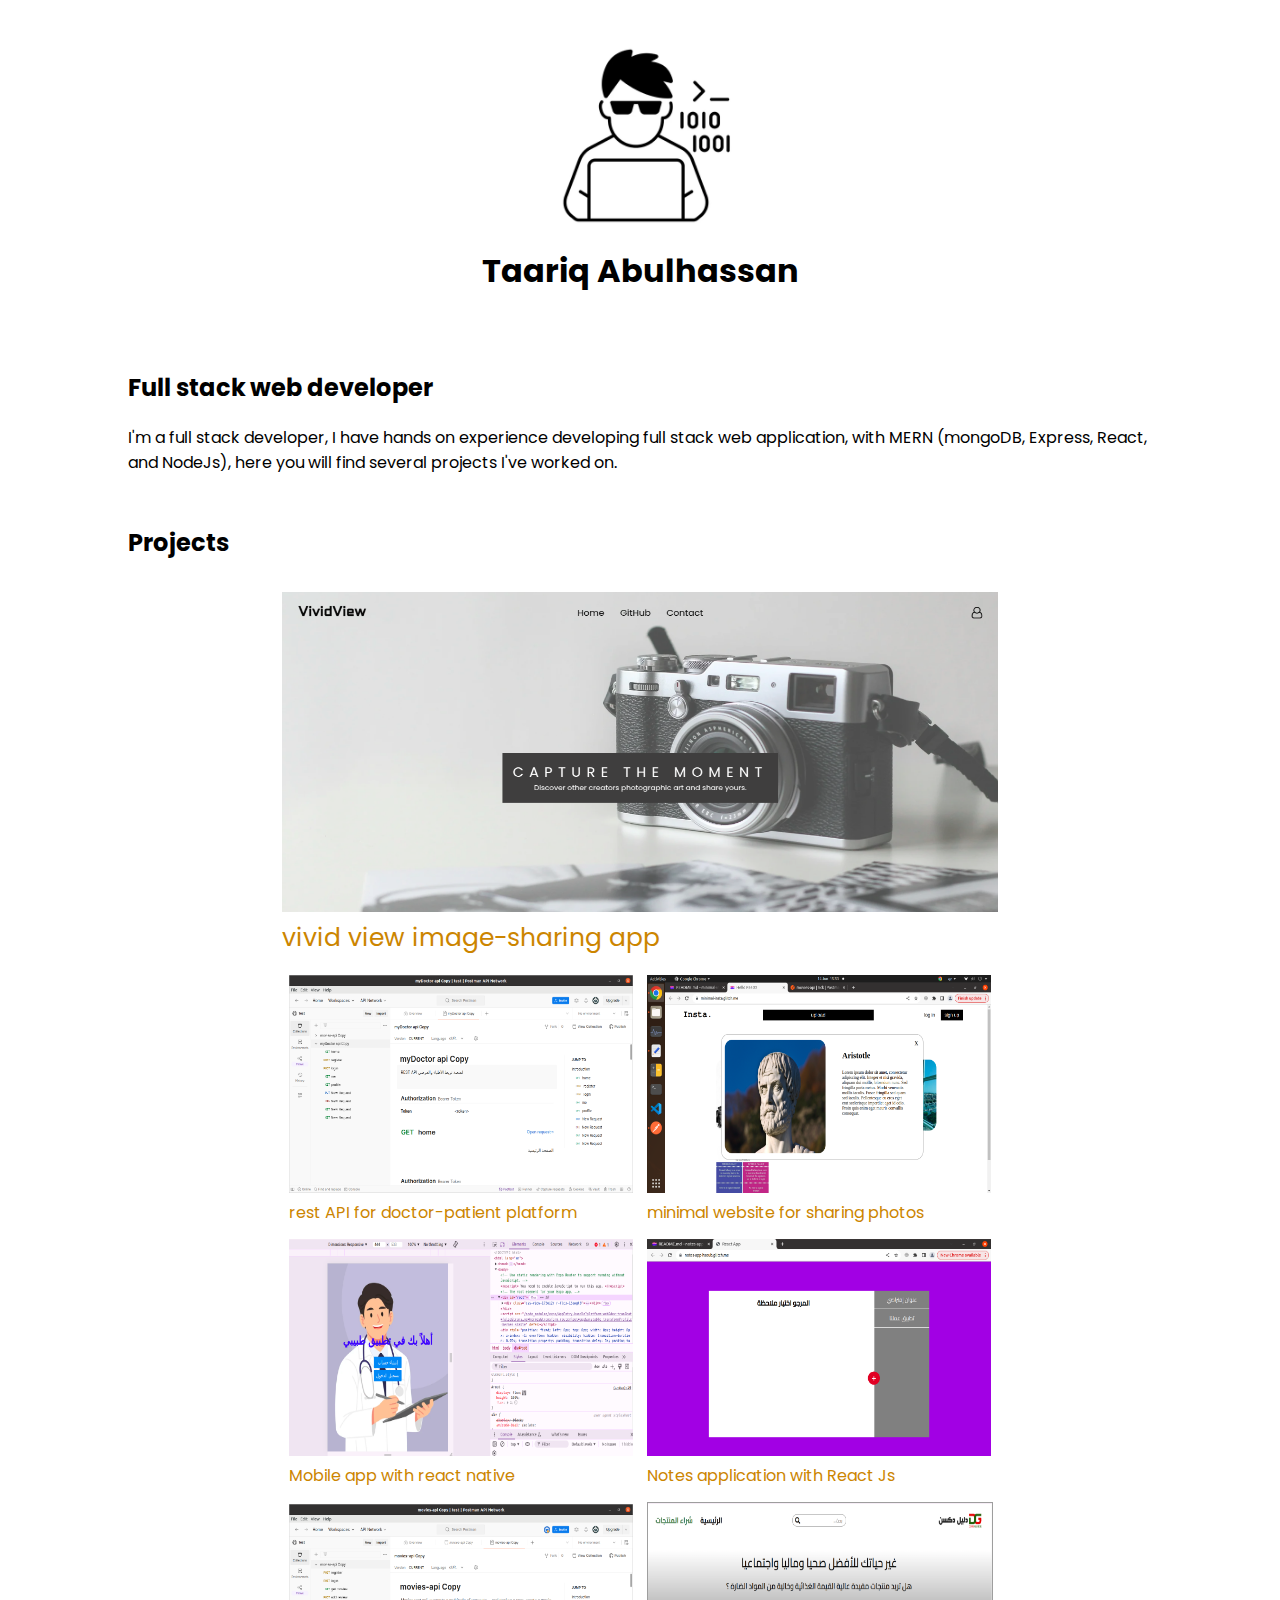
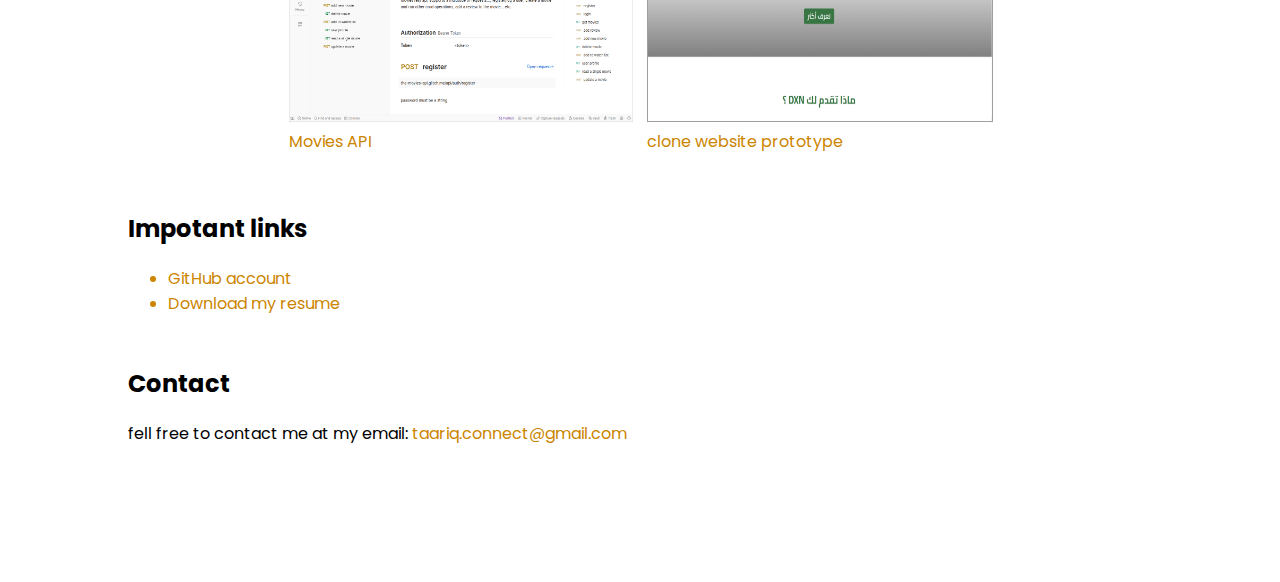
<file: index.html>
<!DOCTYPE html>
<html lang="en">
<head>
    <meta charset="UTF-8">
    <meta name="viewport" content="width=device-width, initial-scale=1.0">
    <title>Taariq Abulhassan</title>
    <link rel="stylesheet" href='index.css'/>
    <link href='https://fonts.googleapis.com/css?family=Poppins' rel='stylesheet'/>
</head>

<!-- Google tag (gtag.js) -->
<script async src="https://www.googletagmanager.com/gtag/js?id=G-2ZW8L505KR"></script>
<script>
  window.dataLayer = window.dataLayer || [];
  function gtag(){dataLayer.push(arguments);}
  gtag('js', new Date());

  gtag('config', 'G-2ZW8L505KR');
</script>

<body>
    <header id = 'header'>
        <a href="index.html"><img id = 'avatar' src = 'assets/programmer-avatar.webp'></a>
        <h1 style = 'text-align: center; margin-top: -24px;'>Taariq Abulhassan</h1>
    </header>

    <section style = 'margin-top: 75px;'>
        <h2>Full stack web developer</h2>
        <p>I'm a full stack developer, I have hands on experience developing full stack web application, with MERN (mongoDB, Express, React, and
            NodeJs), here you will find several projects I've worked on.</p>
    </section>

    <section style="margin-top: 50px;" >
        <h2>Projects</h2>

        <div id = 'featured' style = 'margin-top: 32px;'>
            <a href="articles/vividView.html">
            <img src="assets/vividviewScreen1.png">
            <span>vivid view image-sharing app</span>
            </a>
        </div>

        <div id = 'articles' style="margin-top: 11px;">

            <article>
                <a href="articles/doctor-api.html">
                <img src="assets/doctor-api.png">
                <span class = 'article-title'>rest API for doctor-patient platform </span>
                </a>
            </article
            ><article>
                <a href="articles/mini-insta.html">
                <img src="assets/Screenshot from 2024-06-14 15-53-25.png">
                <span class = 'article-title'>minimal website for sharing photos</span>
                </a>
            </article
            ><article>
                <a href="articles/mobile-app.html">
                <img src="assets/mobileapp1.png">
                <span class = 'article-title'>Mobile app with react native</span>
                </a>
            </article
            ><article>
                <a href="articles/notes.html">
                <img src="assets/notes1.png">
                <span class = 'article-title'>Notes application with React Js</span>
                </a>
            </article
            ><article>
                <a href="articles/movies-api.html">
                <img src="assets/moviesApi.png">
                <span class = 'article-title'>Movies API</span>
                </a>
            </article
            ><article>
                <a href="articles/dxn.html">
                <img class = 'bordered' src="assets/dxn1.png">
                <span class = 'article-title'>clone website prototype</span>
                </a>
            </article>

        </div>

    </section>

    <section style="margin-top: 50px;">
        <h2>Impotant links</h2>
        <ul style="height: 50px; color: cc8500;">
            <li ><a href="https://github.com/Reek555" target="_blank"  style = 'color: #cc8500;'>GitHub account</a></li>
            <li ><a href="https://drive.google.com/file/d/1k6rc73ruEnv0y3_DKy6KOb02wh1JYosk/view?usp=sharing" target="_blank"  style = 'color: #cc8500;'>Download my resume</a></li>

        </ul>

    </section>

    <section style = 'margin-top: 50px;'>
        <h2>Contact</h2>
        <p>
            fell free to contact me at my email: <a href="mailto:taariq.connect@gmail.com">taariq.connect@gmail.com</a>
        </p>
    </section>


    <footer style = 'width: 100%; height: 120px'></footer>




</body>
</html>
</file>
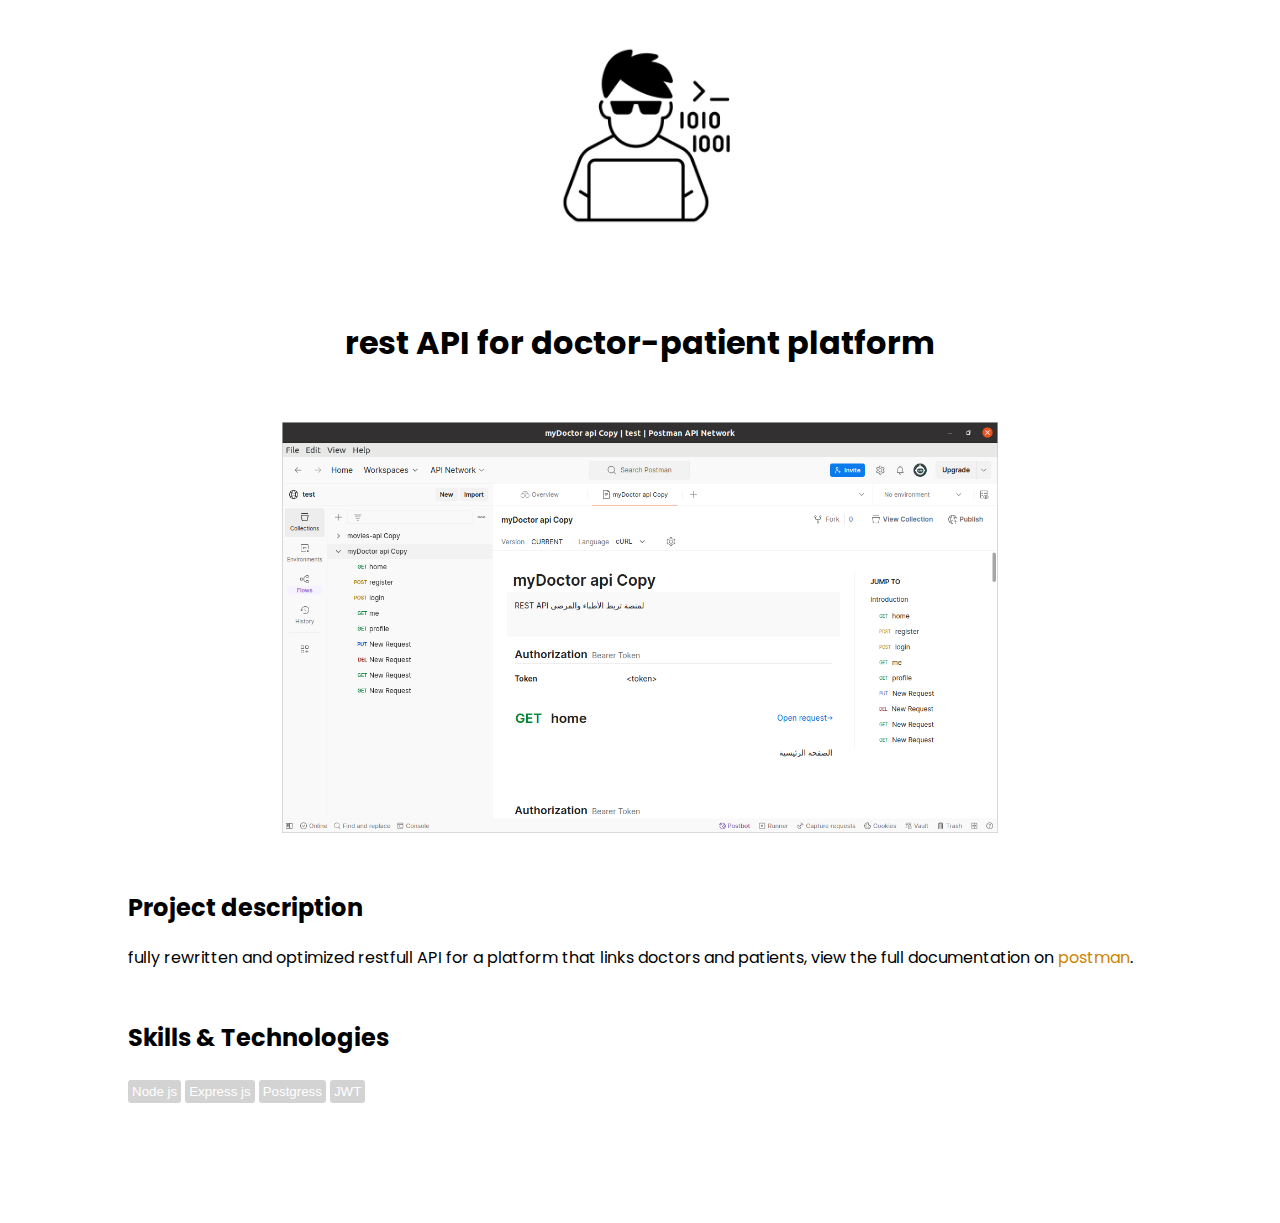
<file: articles/doctor-api.html>
<!DOCTYPE html>
<html lang="en">
<head>
    <meta charset="UTF-8">
    <meta name="viewport" content="width=device-width, initial-scale=1.0">
    <title>Taariq Abulhassan</title>
    <link rel="stylesheet" href='../article.css'/>
    <link href='https://fonts.googleapis.com/css?family=Poppins' rel='stylesheet'/>


</head>
<body>
    <header id = 'header'>
        <a href = '../index.html'><img id = 'avatar' src = '../assets/programmer-avatar.webp'></a>
        <h1 style = 'text-align: center; margin-top: 48px;'>rest API for doctor-patient platform </h1>
    </header>

    <div id = 'img-container'  style="text-align: center; margin-top: 55px;">
        <a href="../assets/doctor-api.png" target="_blank"><img src="../assets/doctor-api.png" ></a>
    </div>

    <section style="margin-top: 50px;">
        <h2>Project description</h2>
        <p>
        
            fully rewritten and optimized restfull API for a platform that links doctors and patients, view the full
            documentation on <a
                href="https://www.postman.com/aerospace-architect-78308501/workspace/test/collection/32366936-debb9de0-1483-4497-881c-94688e3acde8?action=share&creator=32366936"
                target="_blank">postman</a>.
        
        </p>
    </section>


    <section style="margin-top: 50px;">
        <h2>Skills & Technologies</h2>
        <button class = 'tag'> Node js </button>
        <button class = 'tag'> Express js </button>
        <button class = 'tag'> Postgress </button> 
        <button class = 'tag'> JWT </button> 



    </section>



    <footer style = 'width: 100%; height: 120px'>

    </footer>







</body>
</html>
</file>
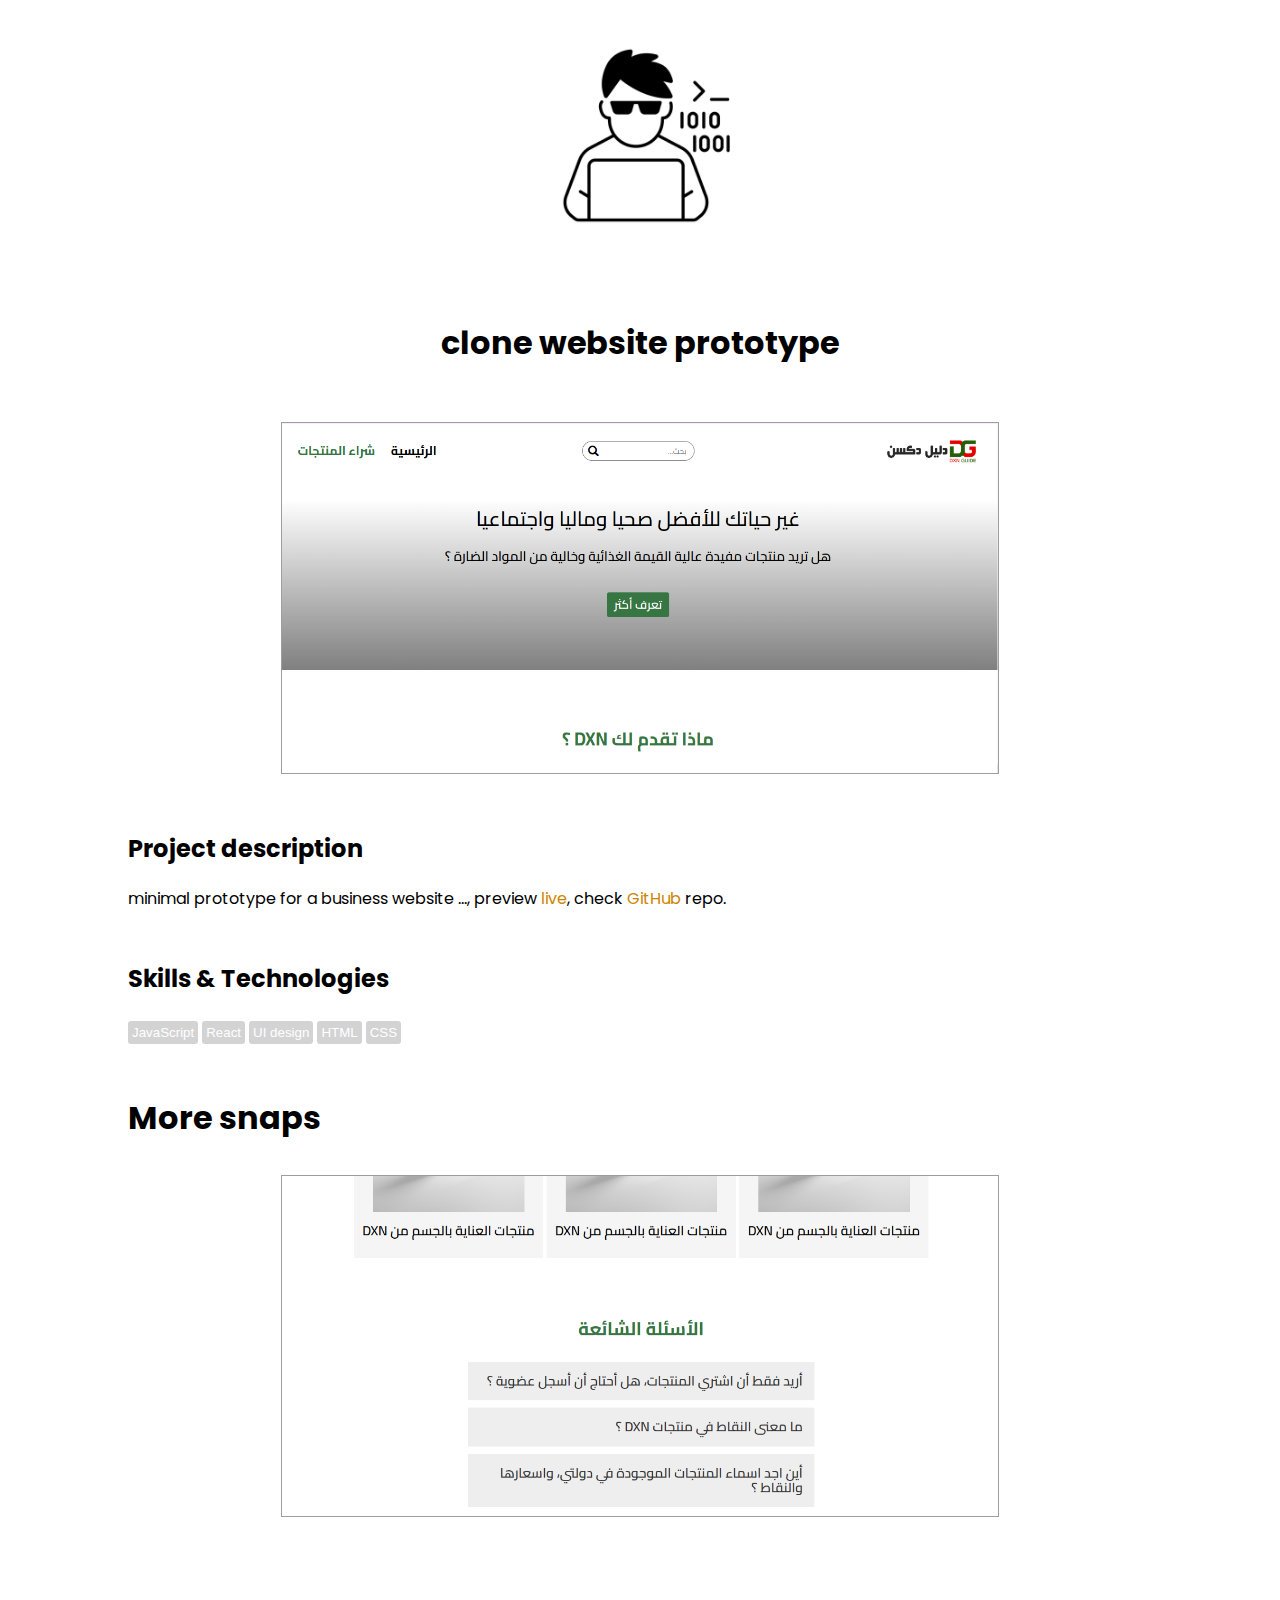
<file: articles/dxn.html>
<!DOCTYPE html>
<html lang="en">
<head>
    <meta charset="UTF-8">
    <meta name="viewport" content="width=device-width, initial-scale=1.0">
    <title>Taariq Abulhassan</title>
    <link rel="stylesheet" href='../article.css'/>
    <link href='https://fonts.googleapis.com/css?family=Poppins' rel='stylesheet'/>


</head>
<body>
    <header id = 'header'>
        <a href = '../index.html'><img id = 'avatar' src = '../assets/programmer-avatar.webp'></a>
        <h1 style = 'text-align: center; margin-top: 48px;'>clone website prototype</h1>
    </header>

    <div id = 'img-container'  style="text-align: center; margin-top: 55px;">
        <a href="../assets/dxn1.png" target="_blank"><img class = 'bordered' src="../assets/dxn1.png" ></a>
    </div>

    <section style="margin-top: 50px;">
        <h2>Project description</h2>
        <p>
            minimal prototype for a business website ..., preview <a href="https://dxn-prototype.glitch.me/" target="_blank">live</a>, check <a href="https://github.com/Reek555/dxn-prototype" target="_blank">GitHub</a> repo.
        </p>
    </section>


    <section style="margin-top: 50px;">
        <h2>Skills & Technologies</h2>
        <button class = 'tag'> JavaScript </button>
        <button class = 'tag'> React </button> 
        <button class = 'tag'> UI design </button>
        <button class = 'tag'> HTML </button>
        <button class = 'tag'> CSS </button>



    </section>

    <section style="margin-top: 50px;">
        <h1>More snaps</h1>

        <div id = 'img-container'  style="text-align: center; margin-top: 33px;">
            <a href="../assets/dxn2.png" target="_blank"><img class = 'bordered' src="../assets/dxn2.png"></a>
        </div>


    </section>

    <footer style = 'width: 100%; height: 120px'>

    </footer>







</body>
</html>
</file>
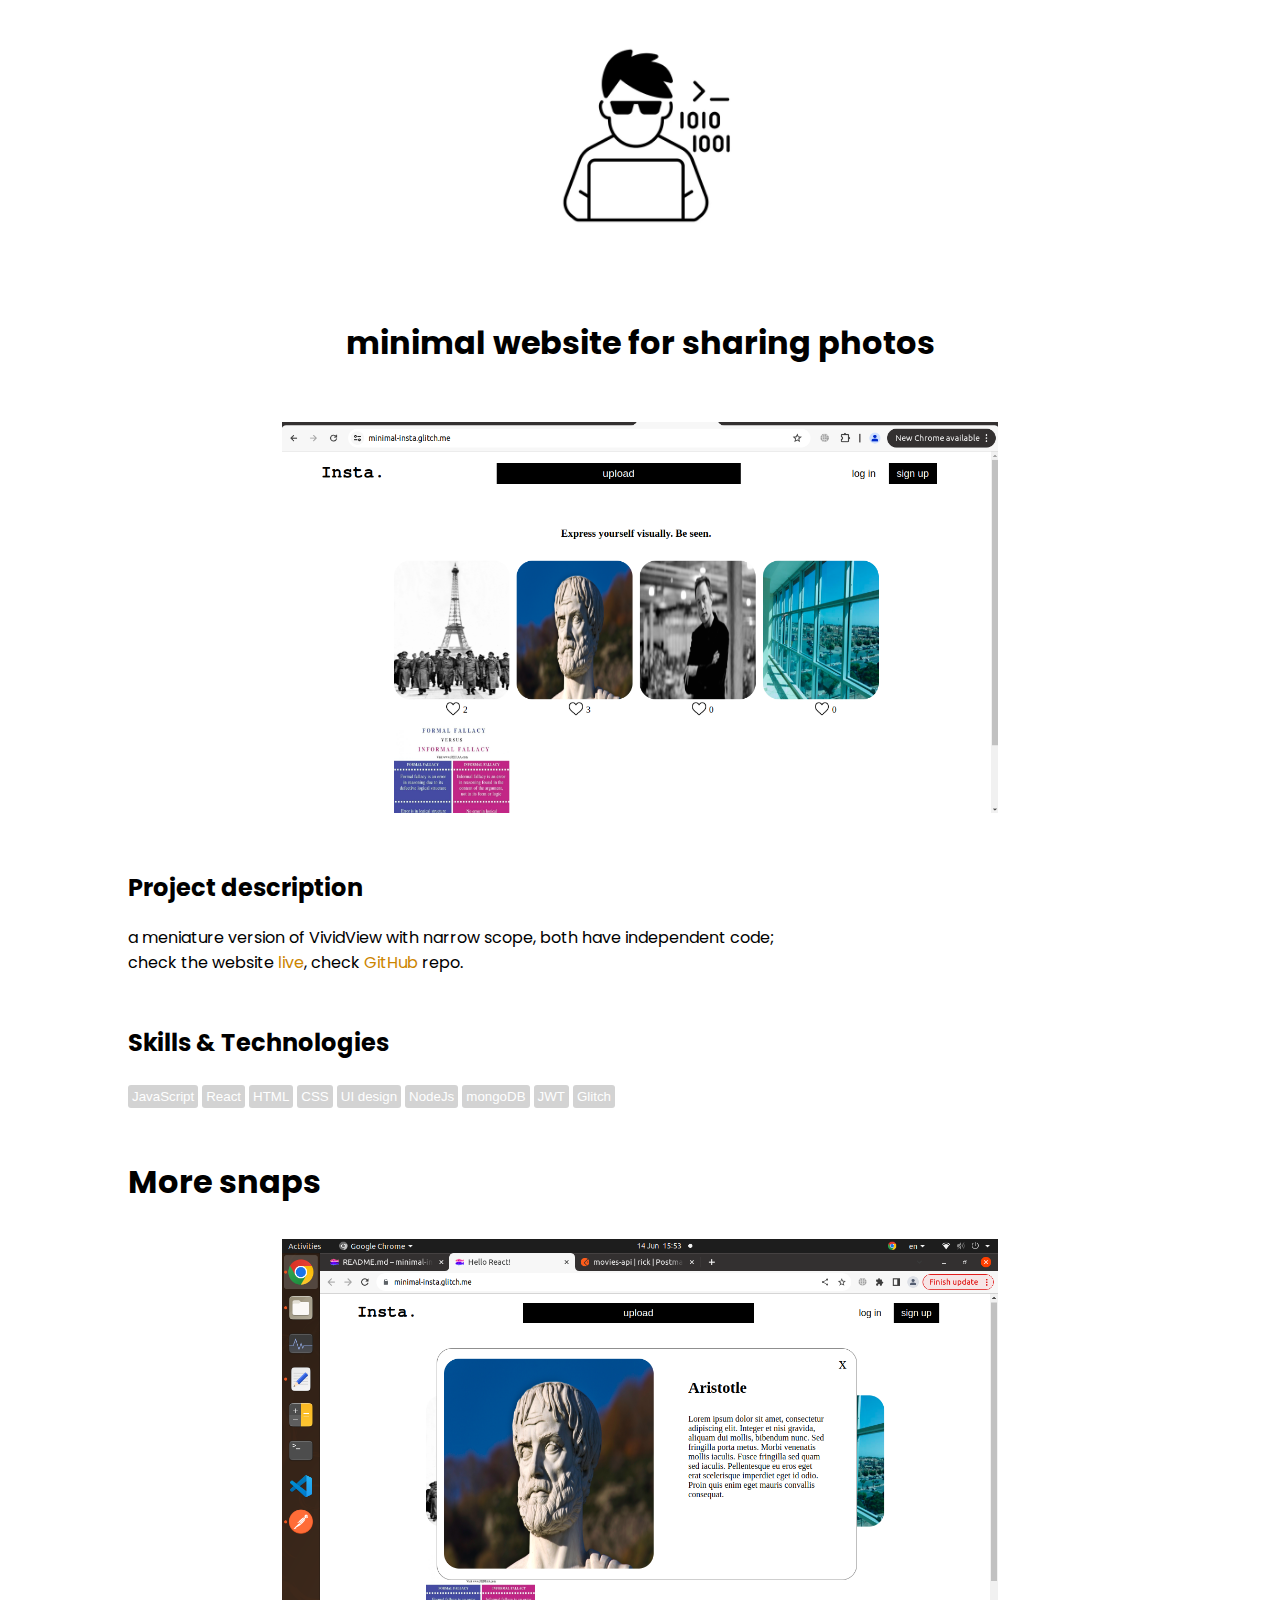
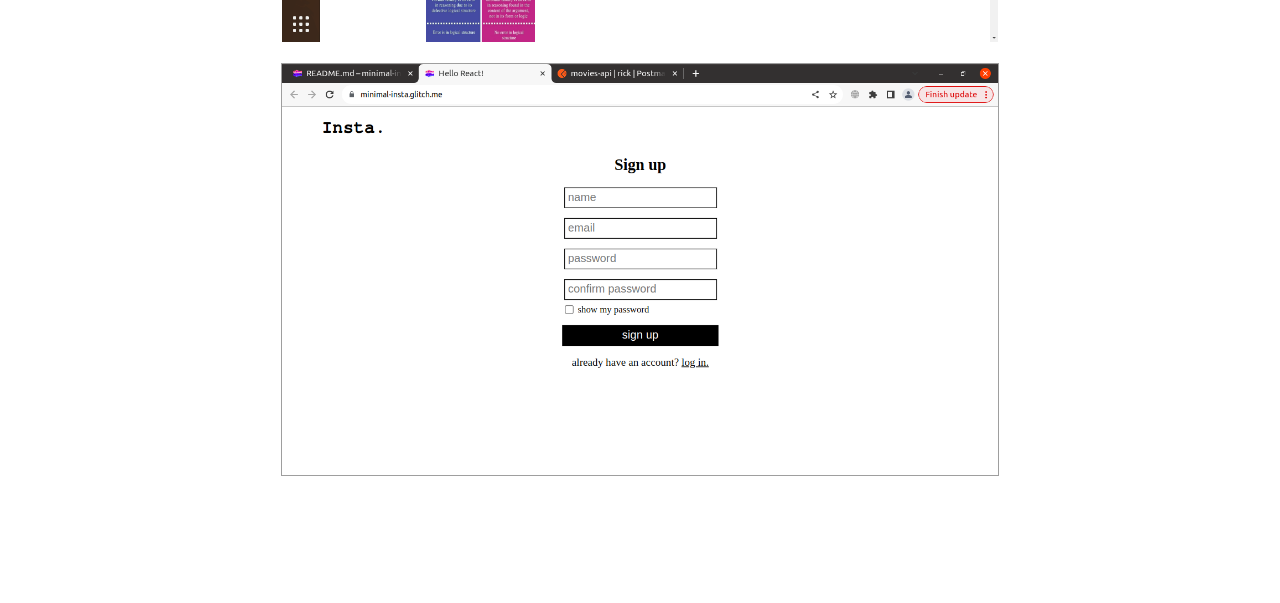
<file: articles/mini-insta.html>
<!DOCTYPE html>
<html lang="en">
<head>
    <meta charset="UTF-8">
    <meta name="viewport" content="width=device-width, initial-scale=1.0">
    <title>Taariq Abulhassan</title>
    <link rel="stylesheet" href='../article.css'/>
    <link href='https://fonts.googleapis.com/css?family=Poppins' rel='stylesheet'/>


</head>
<body>
    <header id = 'header'>
        <a href = '../index.html'><img id = 'avatar' src = '../assets/programmer-avatar.webp'></a>
        <h1 style = 'text-align: center; margin-top: 48px;'>minimal website for sharing photos</h1>
    </header>

    <div id = 'img-container'  style="text-align: center; margin-top: 55px;">
        <a href="../assets/minimal-insta.png" target="_blank"><img src="../assets/minimal-insta.png" ></a>
    </div>

    <section style="margin-top: 50px;">
        <h2>Project description</h2>
        <p>
            a meniature version of VividView with narrow scope, both have independent code; <br> check the website <a
                href="https://minimal-insta.glitch.me/" target="_blank">live</a>, check <a
                href="https://github.com/Reek555/minimal-insta" target="_blank">GitHub</a> repo.
        </p>
    </section>


    <section style="margin-top: 50px;">
        <h2>Skills & Technologies</h2>
        <button class = 'tag'> JavaScript </button>
        <button class = 'tag'> React </button> 
        <button class = 'tag'> HTML </button> 
        <button class = 'tag'> CSS </button>
        <button class = 'tag'> UI design </button>
        <button class = 'tag'> NodeJs </button> 
        <button class = 'tag'> mongoDB </button>
        <button class = 'tag'> JWT </button>
        <button class = 'tag'> Glitch </button>


    </section>

    <section style="margin-top: 50px;">
        <h1>More snaps</h1>

        <div id = 'img-container'  style="text-align: center; margin-top: 33px;">
            <a href="../assets/Screenshot from 2024-06-14 15-53-25.png" target="_blank"><img src="../assets/Screenshot from 2024-06-14 15-53-25.png" ></a>
        </div>

        <div id = 'img-container'  style="text-align: center; margin-top: 14px;">
            <a href="../assets/Screenshot from 2024-06-14 15-53-35.png" target="_blank"><img class = 'bordered' src="../assets/Screenshot from 2024-06-14 15-53-35.png" ></a>
        </div>


    </section>

    <footer style = 'width: 100%; height: 120px'>

    </footer>







</body>
</html>
</file>
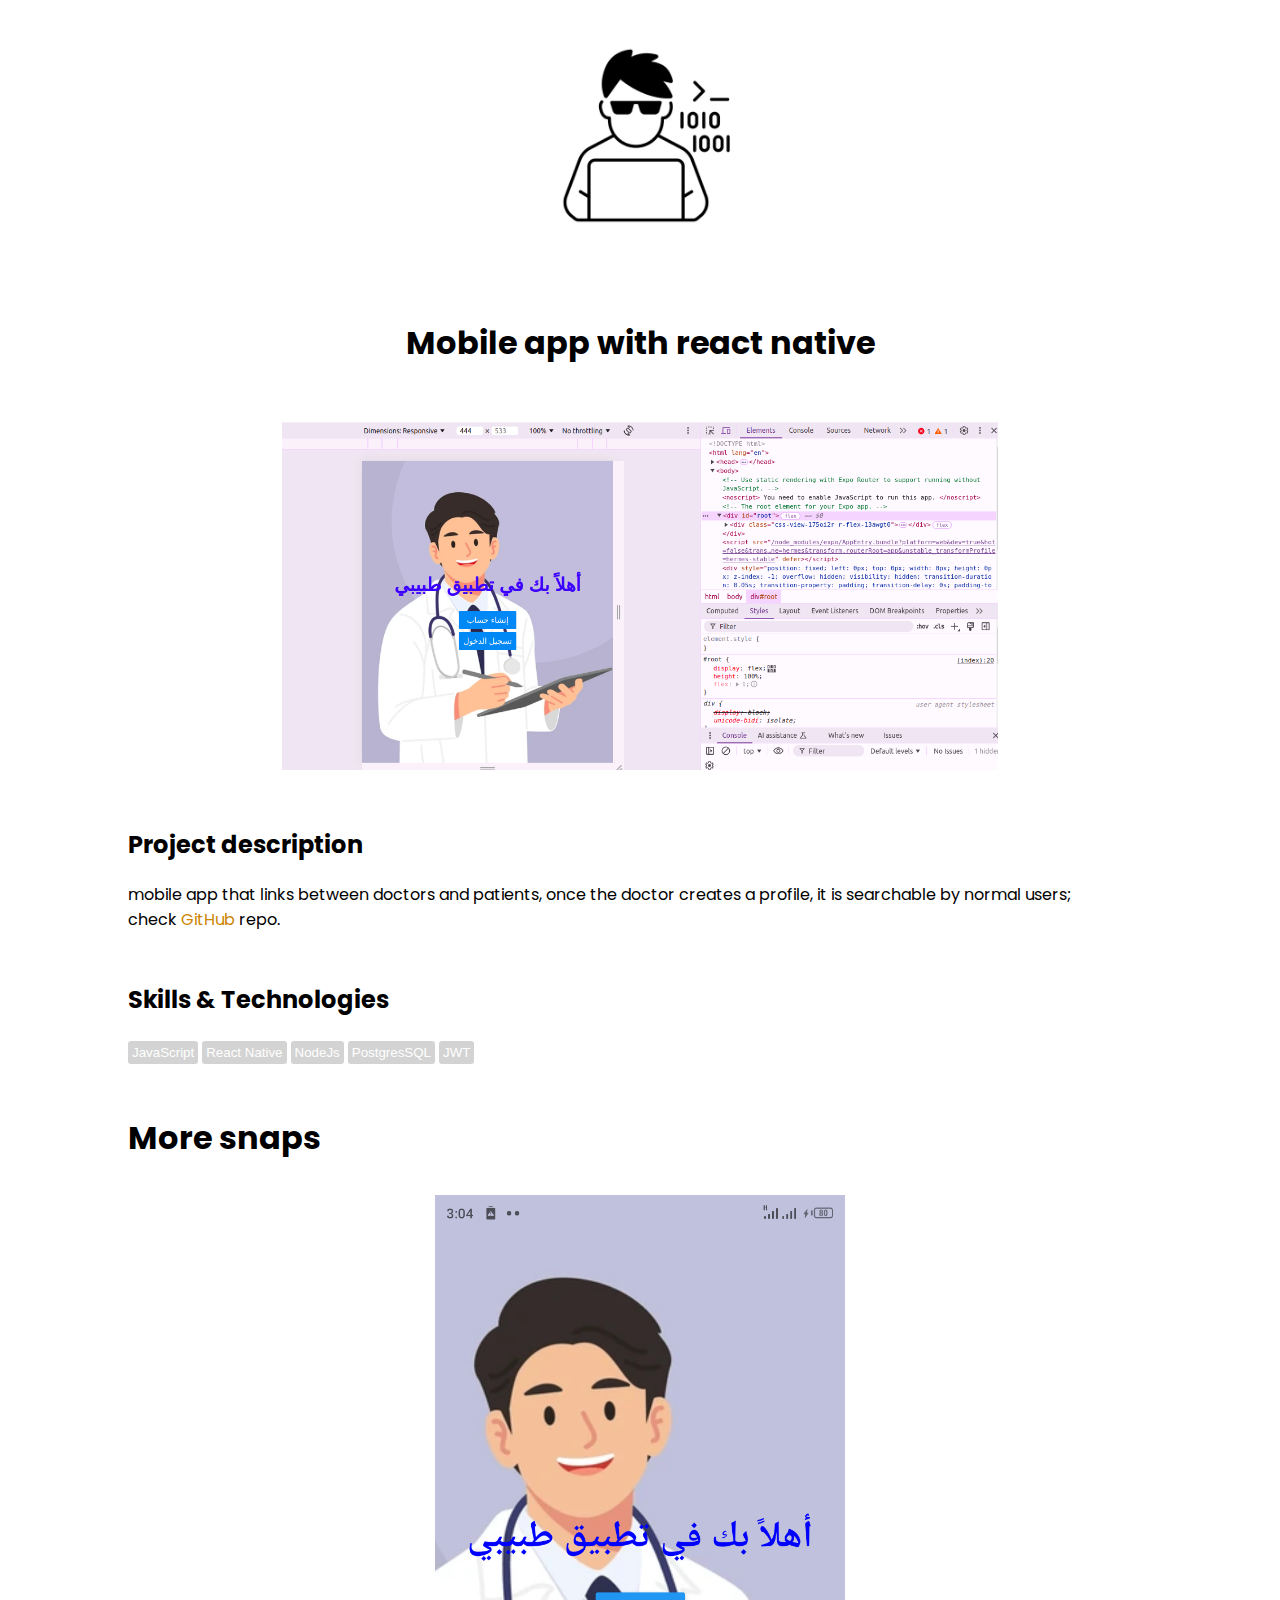
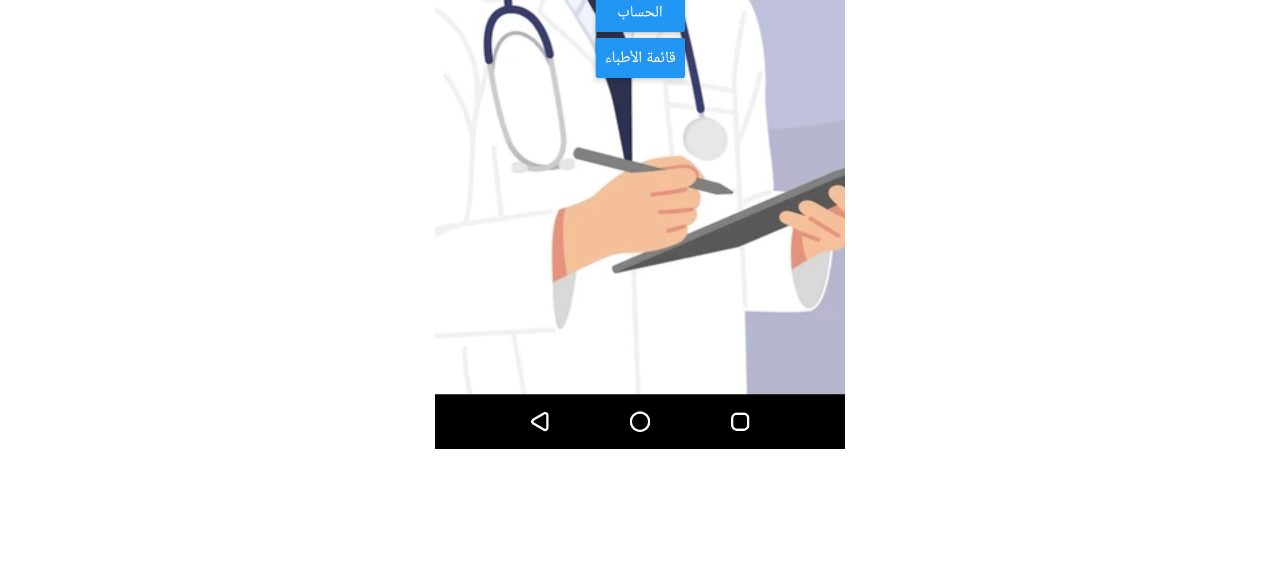
<file: articles/mobile-app.html>
<!DOCTYPE html>
<html lang="en">
<head>
    <meta charset="UTF-8">
    <meta name="viewport" content="width=device-width, initial-scale=1.0">
    <title>Taariq Abulhassan</title>
    <link rel="stylesheet" href='../article.css'/>
    <link href='https://fonts.googleapis.com/css?family=Poppins' rel='stylesheet'/>


</head>
<body>
    <header id = 'header'>
        <a href = '../index.html'><img id = 'avatar' src = '../assets/programmer-avatar.webp'></a>
        <h1 style = 'text-align: center; margin-top: 48px;'>Mobile app with react native</h1>
    </header>

    <div id = 'img-container'  style="text-align: center; margin-top: 55px;">
        <a href="../assets/mobileapp1.png" target="_blank"><img src="../assets/mobileapp1.png" ></a>
    </div>

    <section style="margin-top: 50px;">
        <h2>Project description</h2>
        <p>
            mobile app that links between doctors and patients, once the doctor creates a profile, it is searchable by normal
            users; <br> check <a href="https://github.com/Reek555/myDoctor-app/tree/master" target="_blank">GitHub</a> repo.</p>
    </section>


    <section style="margin-top: 50px;">
        <h2>Skills & Technologies</h2>
        <button class = 'tag'> JavaScript </button>
        <button class = 'tag'> React Native</button> 
        <button class = 'tag'> NodeJs </button> 
        <button class = 'tag'> PostgresSQL </button>
        <button class = 'tag'> JWT </button>


    </section>

    <section style="margin-top: 50px;">
        <h1>More snaps</h1>

        <div id = 'img-container'  style="text-align: center; margin-top: 33px;">
            <a href="../assets/mobilapp2.png" target="_blank"><img src="../assets/mobilapp2.png"  style="width: 40%;"></a>
        </div>


    </section>

    <footer style = 'width: 100%; height: 120px'>

    </footer>







</body>
</html>
</file>
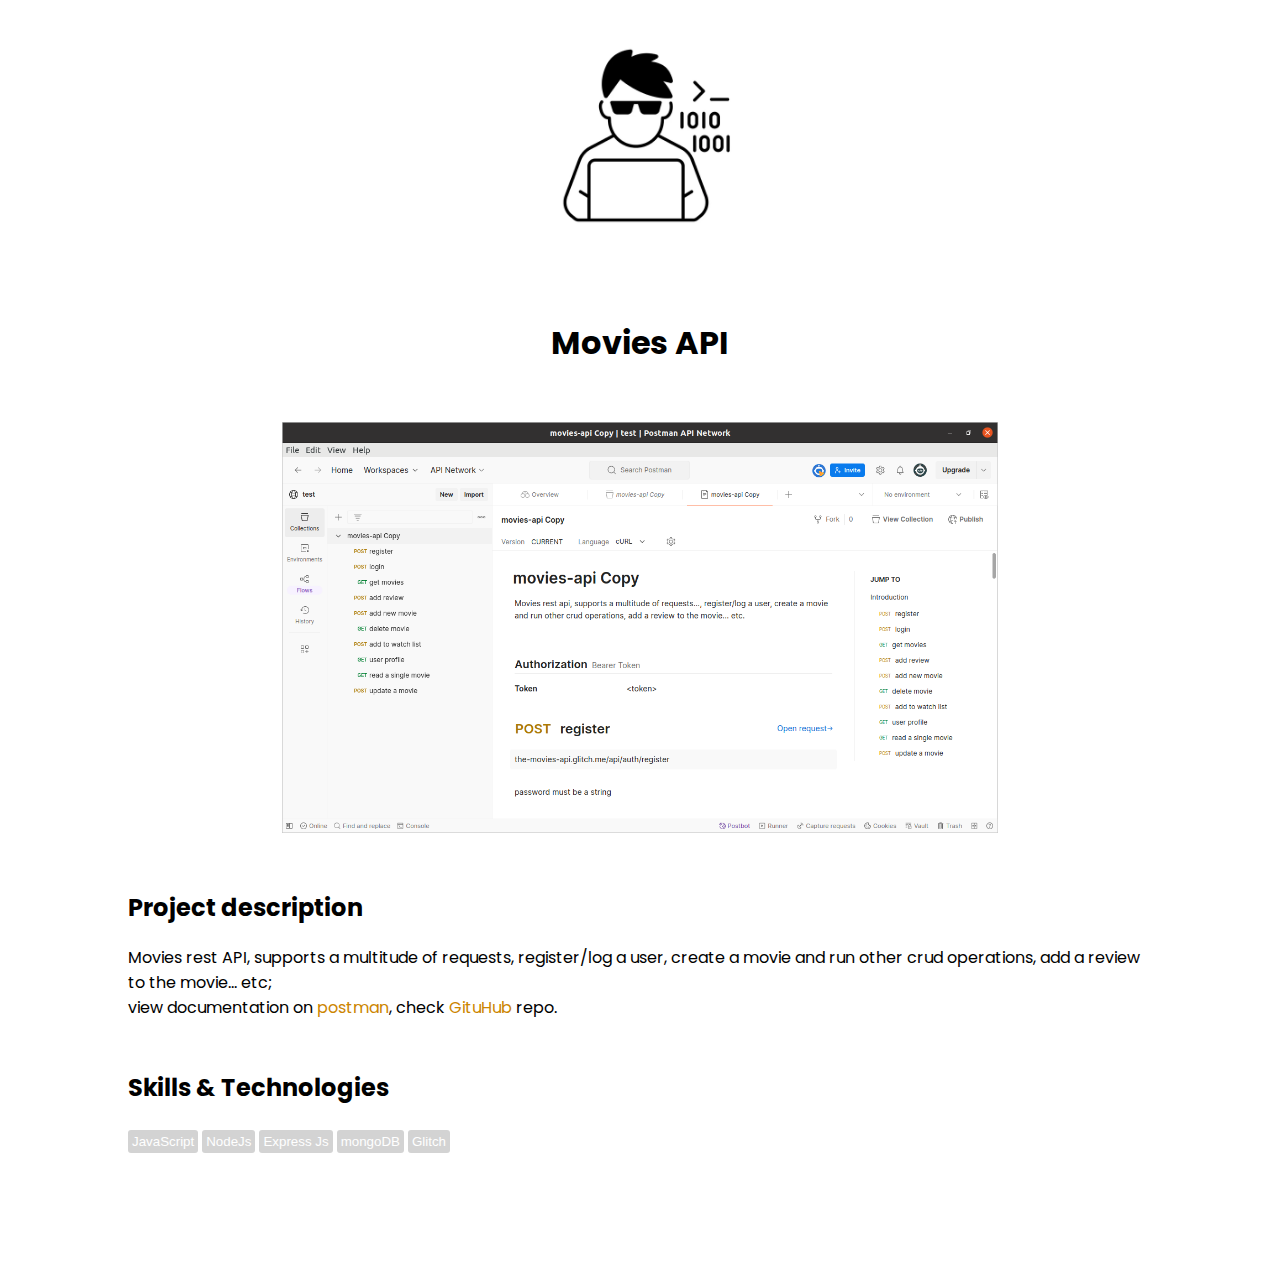
<file: articles/movies-api.html>
<!DOCTYPE html>
<html lang="en">
<head>
    <meta charset="UTF-8">
    <meta name="viewport" content="width=device-width, initial-scale=1.0">
    <title>Taariq Abulhassan</title>
    <link rel="stylesheet" href='../article.css'/>
    <link href='https://fonts.googleapis.com/css?family=Poppins' rel='stylesheet'/>


</head>
<body>
    <header id = 'header'>
        <a href = '../index.html'><img id = 'avatar' src = '../assets/programmer-avatar.webp'></a>
        <h1 style = 'text-align: center; margin-top: 48px;'>Movies API</h1>
    </header>

    <div id = 'img-container'  style="text-align: center; margin-top: 55px;">
        <a href="../assets/moviesApi.png" target="_blank"><img src="../assets/moviesApi.png" ></a>
    </div>

    <section style="margin-top: 50px;">
        <h2>Project description</h2>
        <p>
            Movies rest API, supports a multitude of requests, register/log a user, create a movie and run other crud
            operations, add a review to the movie... etc; <br>
            view documentation on <a
                href="https://www.postman.com/aerospace-architect-78308501/workspace/test/collection/32366936-fc10a5f6-979e-4df1-aedd-a8c84b9b148a?action=share&creator=32366936"
                target="_blank">postman</a>,
            check <a href="https://github.com/Reek555/movies-api" target="_blank">GituHub</a> repo.
        </p>
    </section>


    <section style="margin-top: 50px;">
        <h2>Skills & Technologies</h2>
        <button class = 'tag'> JavaScript </button>
        <button class = 'tag'> NodeJs </button> 
        <button class = 'tag'> Express Js </button>
        <button class = 'tag'> mongoDB </button>
        <button class = 'tag'> Glitch </button>



    </section>


    <footer style = 'width: 100%; height: 120px'>

    </footer>







</body>
</html>
</file>
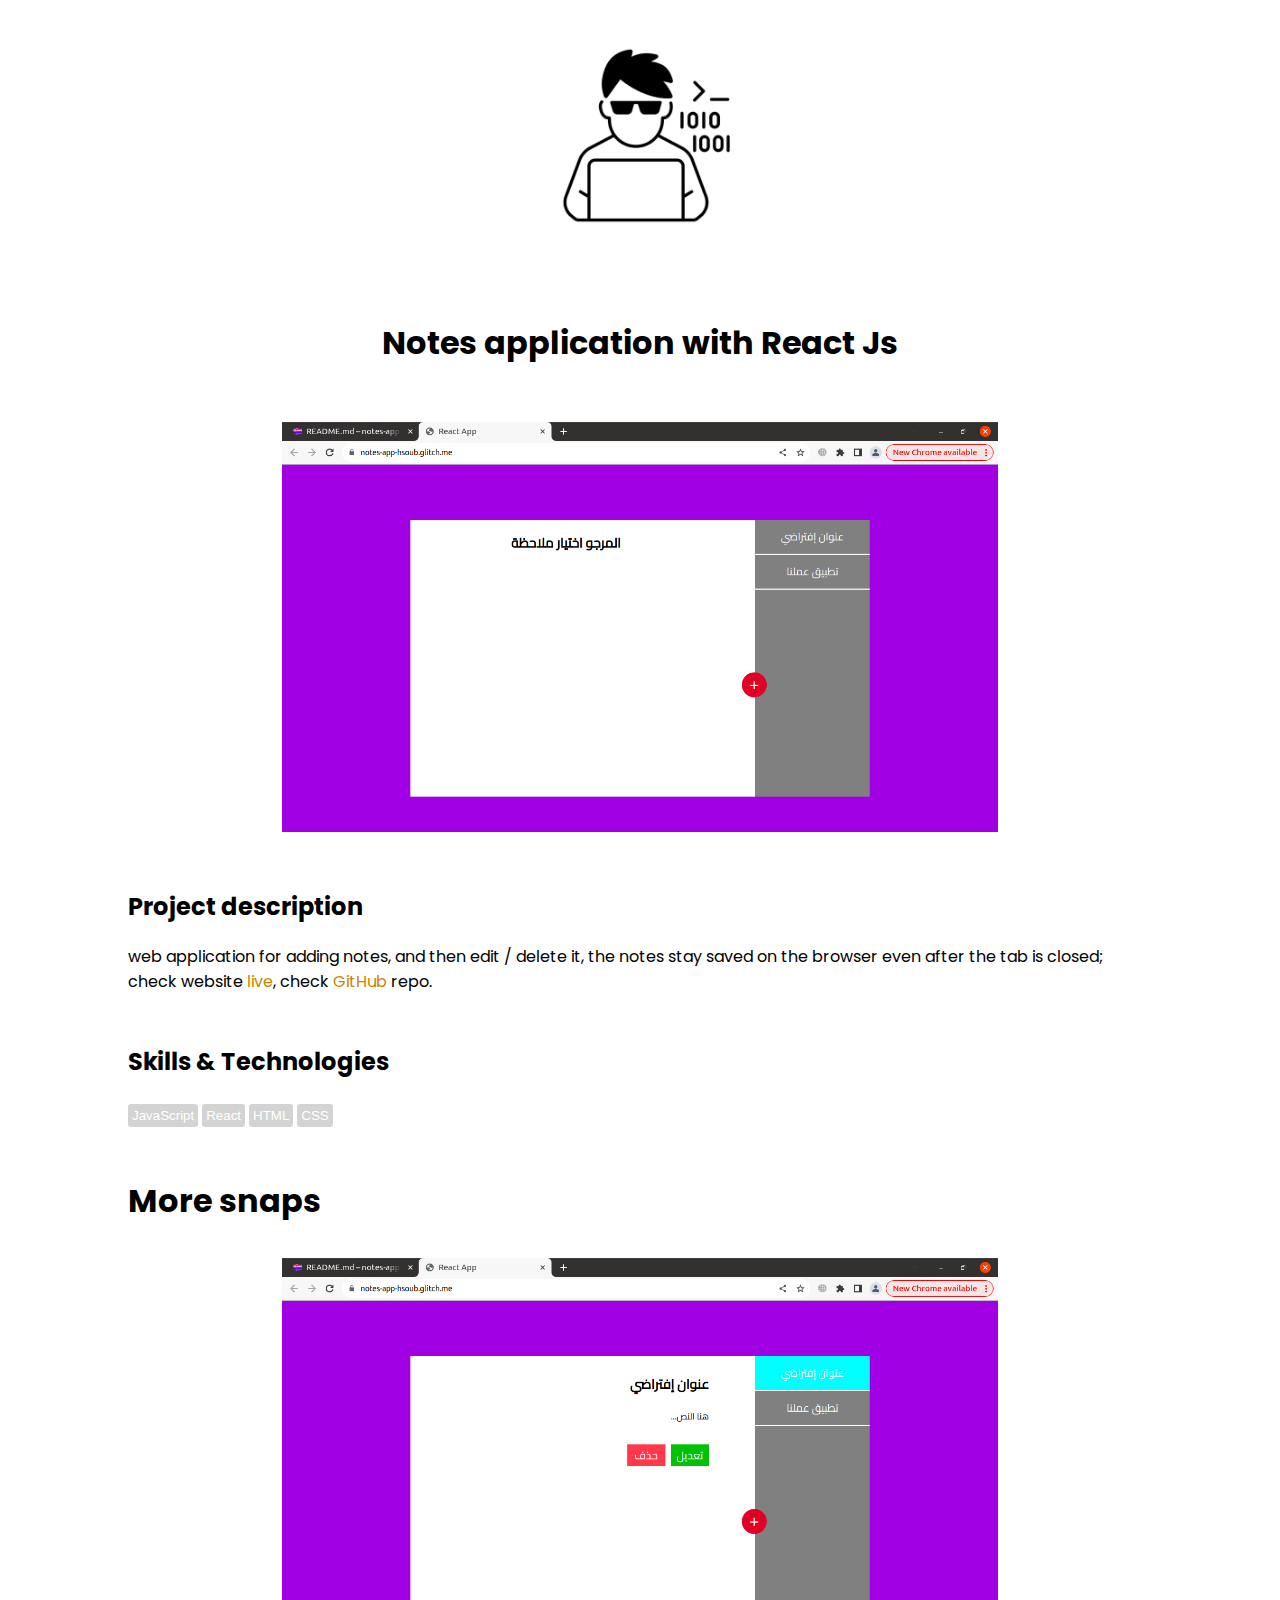
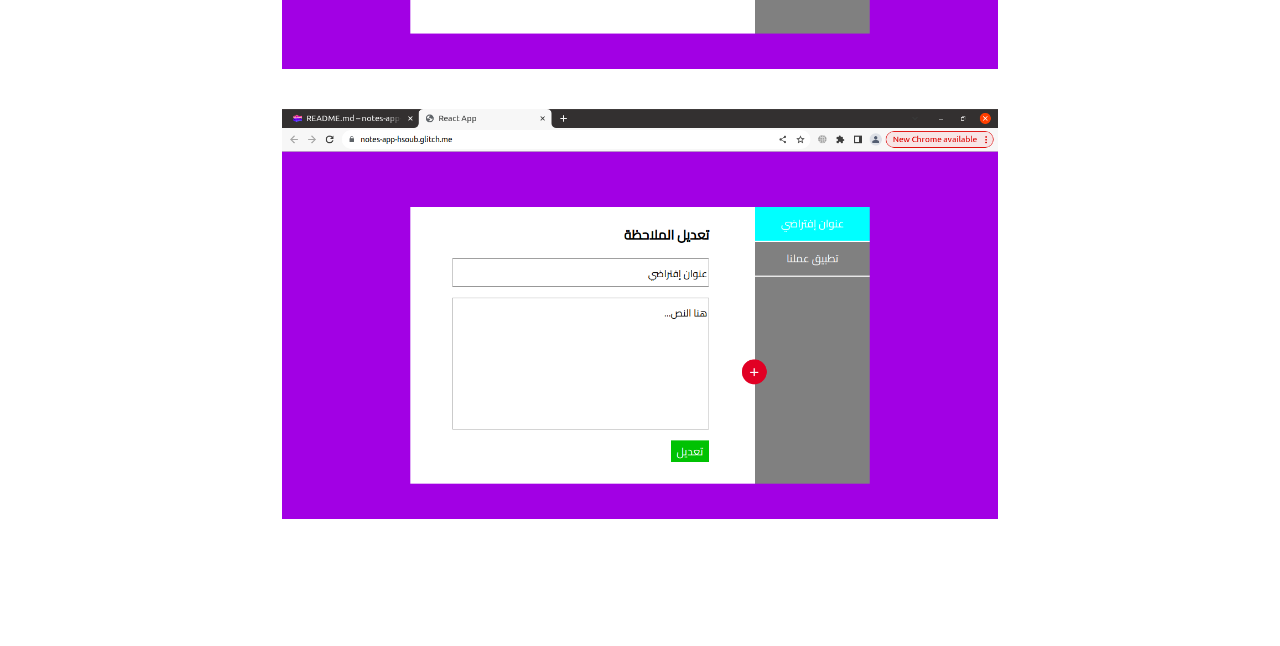
<file: articles/notes.html>
<!DOCTYPE html>
<html lang="en">
<head>
    <meta charset="UTF-8">
    <meta name="viewport" content="width=device-width, initial-scale=1.0">
    <title>Taariq Abulhassan</title>
    <link rel="stylesheet" href='../article.css'/>
    <link href='https://fonts.googleapis.com/css?family=Poppins' rel='stylesheet'/>


</head>
<body>
    <header id = 'header'>
        <a href = '../index.html'><img id = 'avatar' src = '../assets/programmer-avatar.webp'></a>
        <h1 style = 'text-align: center; margin-top: 48px;'>Notes application with React Js</h1>
    </header>

    <div id = 'img-container'  style="text-align: center; margin-top: 55px;">
        <a href="../assets/notes1.png" target="_blank"><img src="../assets/notes1.png" ></a>
    </div>

    <section style="margin-top: 50px;">
        <h2>Project description</h2>
        <p>web application for adding notes, and then edit / delete it, the notes stay saved on the browser even after the tab
            is closed;<br>
            check website <a href="https://notes-app-hsoub.glitch.me/" target="_blank">live</a>, check <a
                href="https://github.com/Reek555/notes-project" target="_blank">GitHub</a> repo.</p>
    </section>


    <section style="margin-top: 50px;">
        <h2>Skills & Technologies</h2>
        <button class = 'tag'> JavaScript </button>
        <button class = 'tag'> React </button> 
        <button class = 'tag'> HTML </button>
        <button class = 'tag'> CSS </button>


    </section>

    <section style="margin-top: 50px;">
        <h1>More snaps</h1>

        <div id = 'img-container'  style="text-align: center; margin-top: 33px;">
            <a href="../assets/notes2.png" target="_blank"><img src="../assets/notes2.png"></a>
        </div>
        <div id = 'img-container'  style="text-align: center; margin-top: 33px;">
            <a href="../assets/notes3.png" target="_blank"><img src="../assets/notes3.png"></a>
        </div>


    </section>

    <footer style = 'width: 100%; height: 120px'>

    </footer>







</body>
</html>
</file>
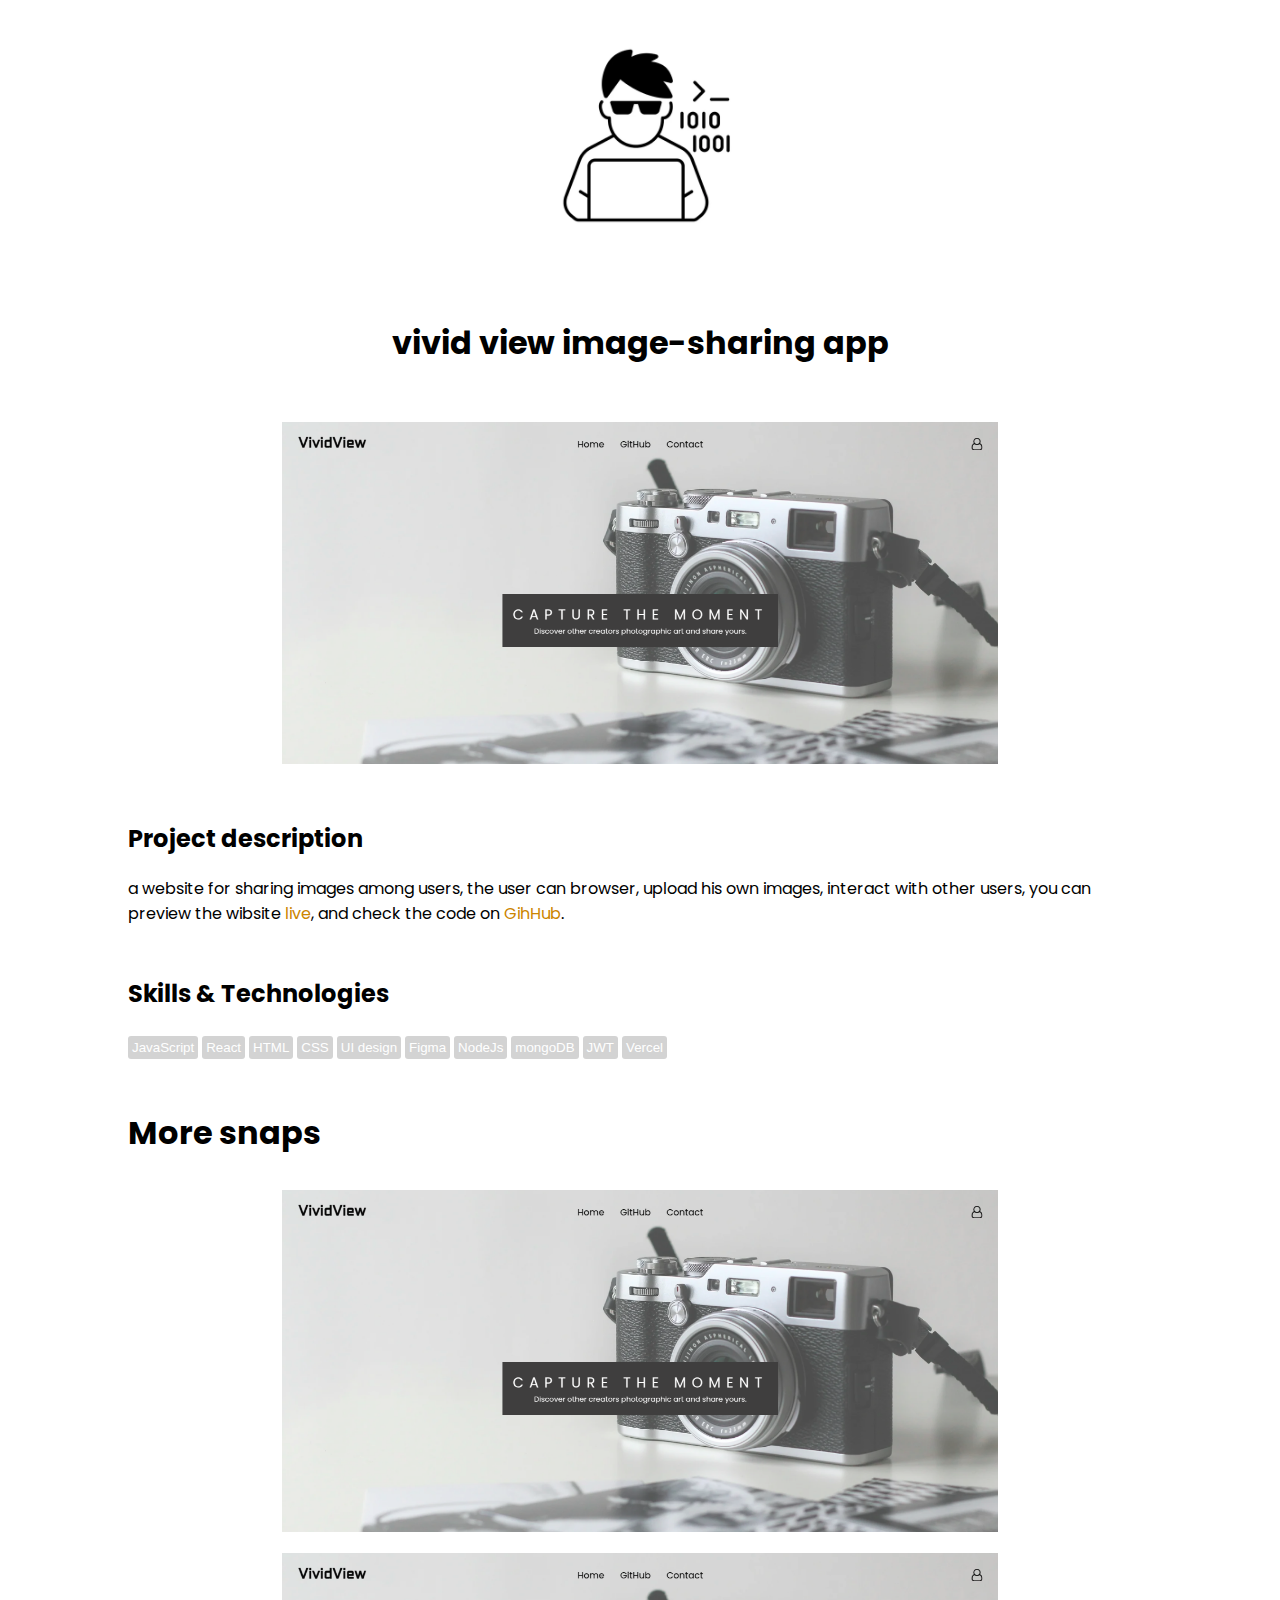
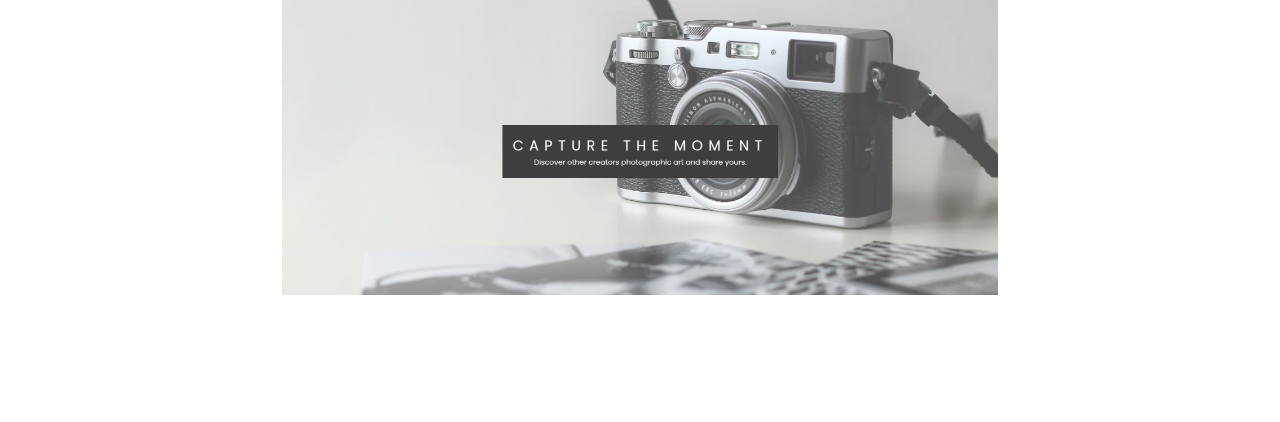
<file: articles/vividView.html>
<!DOCTYPE html>
<html lang="en">
<head>
    <meta charset="UTF-8">
    <meta name="viewport" content="width=device-width, initial-scale=1.0">
    <title>Document</title>
    <link rel="stylesheet" href='../article.css'/>
    <link href='https://fonts.googleapis.com/css?family=Poppins' rel='stylesheet'/>


</head>
<body>
    <header id = 'header'>
        <a href = '../index.html'><img id = 'avatar' src = '../assets/programmer-avatar.webp'></a>
        <h1 style = 'text-align: center; margin-top: 48px;'>vivid view image-sharing app</h1>
    </header>

    <div id = 'img-container'  style="text-align: center; margin-top: 55px;">
        <a href="../assets/vividviewScreen1.png" target="_blank"><img src="../assets/vividviewScreen1.png" ></a>
    </div>

    <section style="margin-top: 50px;">
        <h2>Project description</h2>
        <p>
            a website for sharing images among users, the user can browser, upload his own images, interact with other users,
            you can preview the wibsite <a href="#">live</a>, and check the code on <a href="#">GihHub</a>.
        
        </p>
    </section>


    <section style="margin-top: 50px;">
        <h2>Skills & Technologies</h2>
        <button class = 'tag'> JavaScript </button>
        <button class = 'tag'> React </button> 
        <button class = 'tag'> HTML </button> 
        <button class = 'tag'> CSS </button>
        <button class = 'tag'> UI design </button>
        <button class = 'tag'> Figma </button>
        <button class = 'tag'> NodeJs </button> 
        <button class = 'tag'> mongoDB </button>
        <button class = 'tag'> JWT </button>
        <button class = 'tag'> Vercel </button>


    </section>

    <section style="margin-top: 50px;">
        <h1>More snaps</h1>

        <div id = 'img-container'  style="text-align: center; margin-top: 33px;">
            <a href="../assets/vividviewScreen1.png" target="_blank"><img src="../assets/vividviewScreen1.png" ></a>
        </div>

        <div id = 'img-container'  style="text-align: center; margin-top: 14px;">
            <a href="../assets/vividviewScreen1.png" target="_blank"><img src="../assets/vividviewScreen1.png" ></a>
        </div>


    </section>

    <footer style = 'width: 100%; height: 120px'>

    </footer>







</body>
</html>
</file>
<file: index.css>
body {
    width: 80%;
    margin: auto;
    min-width: 383px; 
    font-family: 'Poppins';

}


#header img {
    border-radius: 100%;
    width: 271px;
    display: block;
    margin: auto;

}



#featured, #articles {
    width: 70%;
    margin: auto;
}


#featured img {
    width: 100%;
    height: 25vw;

}

#featured span {
    display: block;
    font-size: 25px;
    color: #cc8500 
}

#featured:hover {
    opacity: 80%;
}

/* replace with article > img */
#articles img {
    width: 100%; 
    height: 17vw;
}


article {
    display: inline-block;
    width: 50%;
    box-sizing: border-box;
    padding: 7px;
}

article:hover {
    opacity: 80%;
}




.article-title {
    display: block;
    /* color: #cc8500;  */
}

a, ul{
    text-decoration: none;
    color:#cc8500
}


.bordered {
    border: solid #9E9E9E 1px;
}

@media only screen and (max-width: 600px) {
    #articles, #featured {
        width: 90%
    }

    article {
        width: 70%;
    }


  }


  @media only screen and (max-width: 445px) {
    #articles img {
        height: 89px;
    }

    #featured img {
        height: 133.5px;
    }

  }
</file>
<file: article.css>
body {
    width: 80%;
    margin: auto;
    font-family: 'Poppins';

}


#header img {
    border-radius: 100%;
    width: 271px;
    display: block;
    margin: auto;

}


#img-container  img {
    width: 70%;
}

.tag {
    border: none;
    color: #ffffff;
    background: lightgray;
    border-radius: 3px;
    padding: 4px;
    margin-top: 5px
}

a {
    text-decoration: none;
    color:#cc8500
}


.bordered {
    border: solid #9E9E9E 1px;
}


@media only screen and (max-width: 750px) {
    #img-container  img {
        width: 90%
    }
  }
</file>
